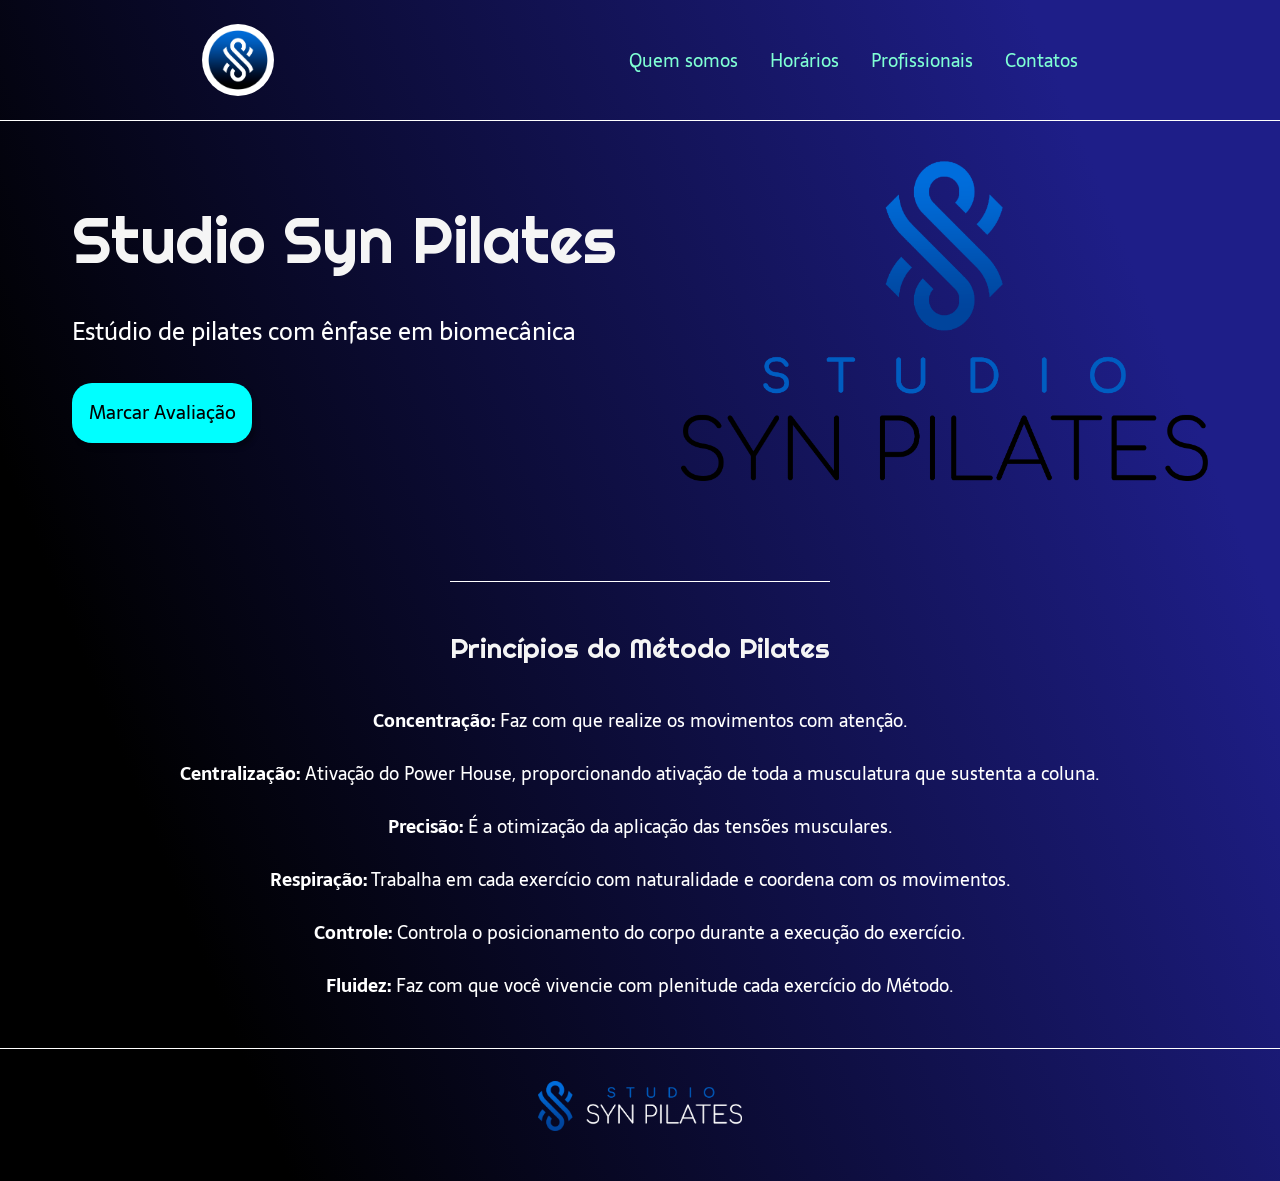
<file: index.html>
<!DOCTYPE html>
<html lang="pt-BR">

<head>
    <meta charset="UTF-8">
    <meta name="viewport" content="width=device-width, initial-scale=1.0">
    <meta name="description" content="O estudio de pilates com uma das melhores vista para o mar">
    <link rel="stylesheet" type="text/css" href="style.css">
    <title>Studio Syn Pilates</title>
</head>

<body>
    <header class="cabecalho">
        <img class="cabecalho-imagem" src="logo.png" alt="logo do estúdio">
        <nav class="cabecalho-menu">
            <a href="#" class="cabecalho-menu-item">Quem somos</a>
            <a href="#" class="cabecalho-menu-item">Horários</a>
            <a href="#" class="cabecalho-menu-item">Profissionais</a>
            <a href="#" class="cabecalho-menu-item">Contatos</a>
        </nav>
    </header>
    <main class="conteudo">
        <section class="conteudo-primario">
            <div class="conteudo-primario-escrito">
                <h1 class="conteudo-primario-titulo">Studio Syn Pilates</h1>
                <h3 class="conteudo-primario-subtitulo">Estúdio de pilates com ênfase em biomecânica</h3>
                <button class="conteudo-primario-botao">Marcar Avaliação</button>
            </div>
            <div>
                <img class="conteudo-primario-imagem" src="logo_1.png" alt="logo do nome do estúdio">
            </div>
        </section>
        <section class="conteudo-secundario">
            <h3 class="conteudo-secundario-titulo">Princípios do Método Pilates</h3>
            <p class="conteudo-secundario-paragrafo"><strong>Concentração:</strong> Faz com que realize os movimentos
                com
                atenção.</p>
            <p class="conteudo-secundario-paragrafo"><strong>Centralização:</strong> Ativação do Power House,
                proporcionando ativação de toda a musculatura
                que sustenta a coluna.</p>
            <p class="conteudo-secundario-paragrafo"><strong>Precisão:</strong> É a otimização da aplicação das tensões
                musculares.</p>
            <p class="conteudo-secundario-paragrafo"><strong>Respiração:</strong> Trabalha em cada exercício com
                naturalidade e coordena com os movimentos.
            </p>
            <p class="conteudo-secundario-paragrafo"><strong>Controle:</strong> Controla o posicionamento do corpo
                durante a execução do exercício.</p>
            <p class="conteudo-secundario-paragrafo"><strong>Fluidez:</strong> Faz com que você vivencie com plenitude
                cada exercício do Método.</p>
        </section>
    </main>
    <footer class="rodape">
        <img class="rodape-imagem" src="logo_2.png" alt="logo escrito do estúdio">
    </footer>
</body>
~

</html>
</file>
<file: style.css>
@import url('https://fonts.googleapis.com/css2?family=Righteous&family=Sarala:wght@400;700&display=swap');

* {
    margin: 0;
    padding: 0;
    box-sizing: border-box;
    text-decoration: none;
}

body {
    font-size: 100%;
    background: linear-gradient(68.15deg, black 16.62%, rgb(30, 30, 136) 85.61%);
}

.cabecalho {
    display: flex;
    flex-direction: row;
    align-items: center;
    justify-content: space-around;
    padding: 24px;
}

.cabecalho-imagem {
    height: 72px;
    border-radius: 80px;
}

.cabecalho-menu {
    display: flex;
    gap: 32px;
}

.cabecalho-menu-item {
    font-family: 'Sarala', sans-serif;
    color: aquamarine;
    font-weight: 400;
    font-size: 18px;
}

.conteudo {
    border-top: 0.4px solid white;
    margin-bottom: 48px;
}

.conteudo-primario {
    display: flex;
    flex-direction: row;
    align-items: center;
    justify-content: space-around;
    padding: 40px;
}

.conteudo-primario-escrito {
    display: flex;
    flex-direction: column;
    gap: 32px;
}

.conteudo-primario-titulo {
    font-family: 'Righteous', cursive;
    font-weight: 400;
    font-size: 64px;
    color: whitesmoke;
}

.conteudo-primario-subtitulo {
    font-family: 'Sarala', sans-serif;
    font-weight: 400;
    font-size: 24px;
    color: white;
}

.conteudo-primario-botao {
    background-color: aqua;
    width: 180px;
    height: 60px;
    border: none;
    box-shadow: 4px 5px 4px rgba(0, 0, 0, 0.25);
    border-radius: 20px;
    font-family: 'Sarala', sans-serif;
    font-weight: 400;
    font-size: 19px;
}

.conteudo-primario-botao:hover {
    background-color: azure;
}

.conteudo-primario-imagem {
    max-height: 320px;
}

div img {
    display: block;
    width: 100%;
    height: 100%;
}

.conteudo-secundario {
    display: flex;
    flex-direction: column;
    align-items: center;
    gap: 24px;
    margin-top: 60px;
}

.conteudo-secundario-titulo {
    border-top: 0.4px solid white;
    padding-top: 48px;
    font-family: 'Righteous', cursive;
    font-weight: 400;
    font-size: 28px;
    color: whitesmoke;
    margin-bottom: 16px;
}

.conteudo-secundario-paragrafo {
    font-family: 'Sarala', sans-serif;
    font-weight: 400;
    font-size: 18px;
    color: white;
}

.rodape {
    padding: 32px;
    border-top: 0.4px solid white;
}

.rodape-imagem {
    height: 50px;
    display: block;
    margin: auto;
}

@media(max-width: 650px) {
    .conteudo-primario-imagem {
        display: none;
    }

    .cabecalho-menu {
        flex-wrap: wrap;
        justify-content: flex-end;
    }
}
</file>
